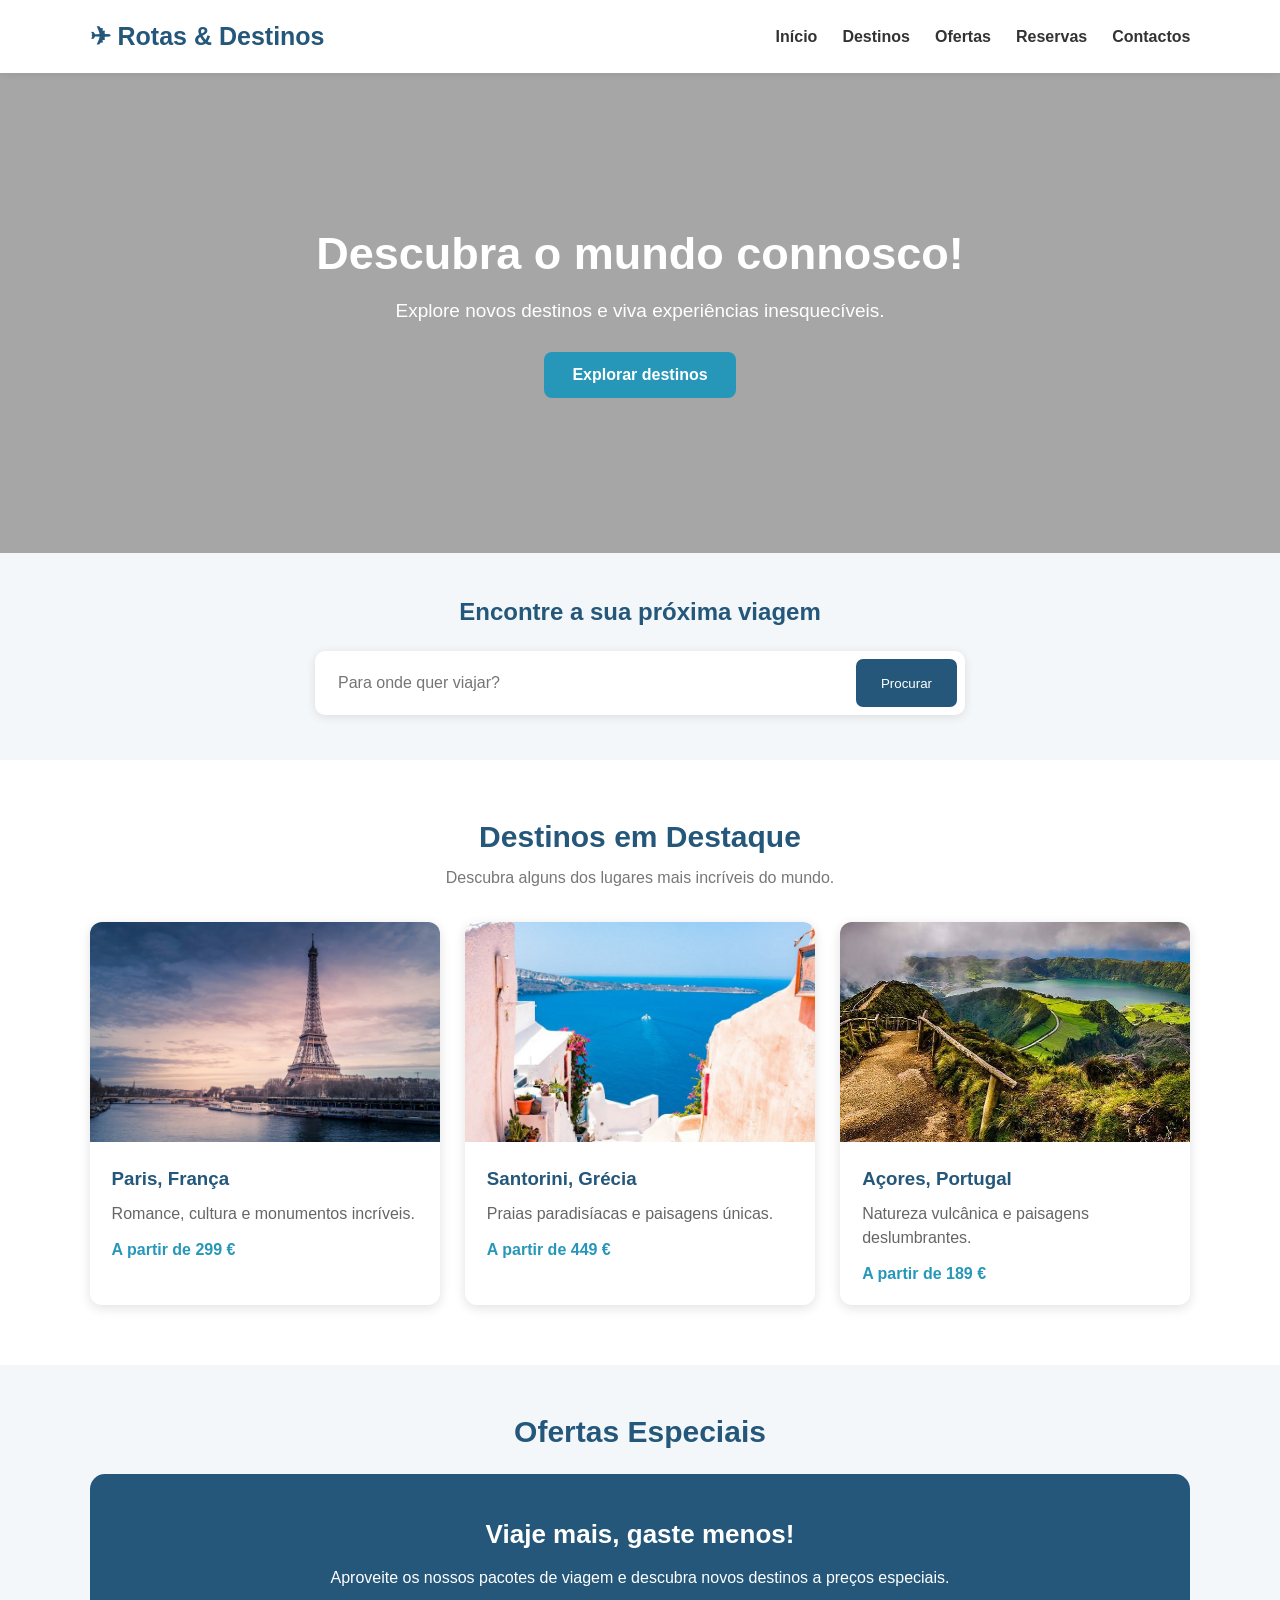
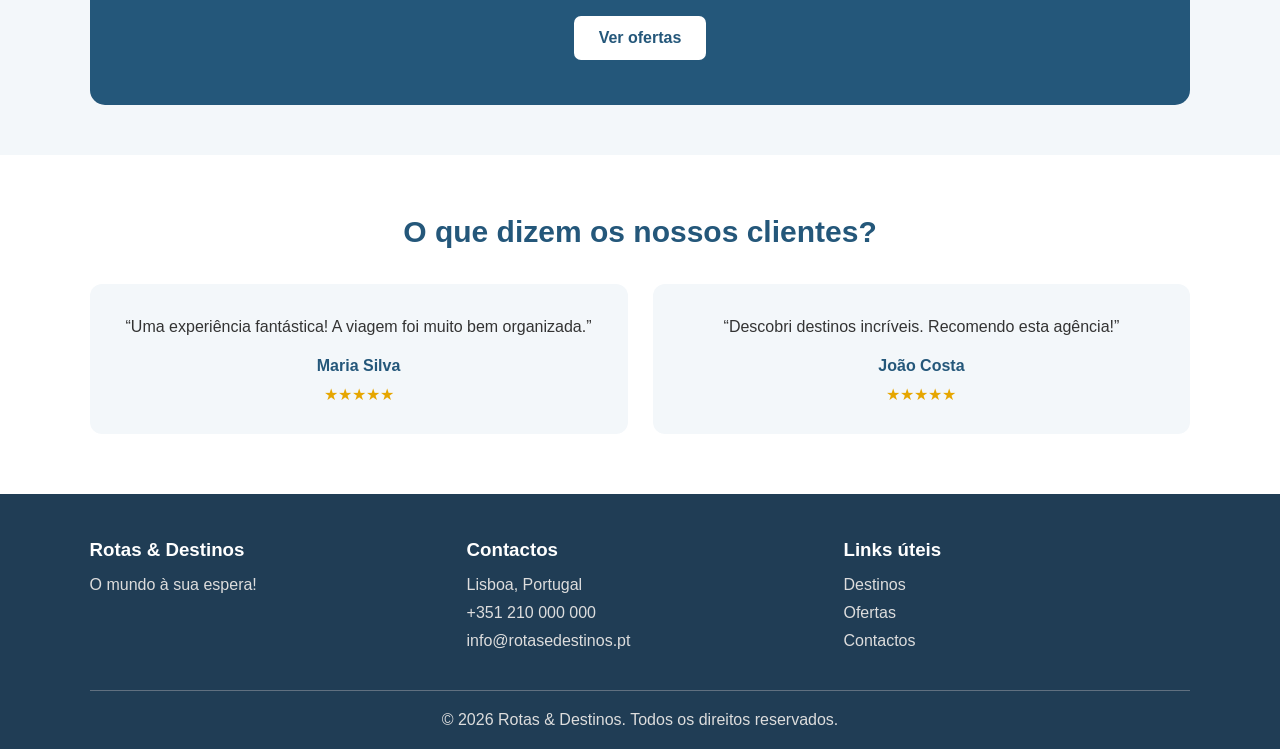
<file: Projeto/Rotas-Destinos/index.html>
<!DOCTYPE html>
<html lang="pt">
<head>
    <meta charset="UTF-8">
    <meta name="viewport" content="width=device-width, initial-scale=1.0">
    <title>Rotas & Destinos | Agência de Viagens</title>
    <link rel="stylesheet" href="style.css">
</head>
<body>
    <header class="cabecalho">
        <div class="logo">✈ Rotas & Destinos</div>
        <button class="menu-botao" onclick="abrirMenu()" aria-label="Abrir menu">☰</button>
        <nav id="menu">
            <a href="index.html">Início</a>
            <a href="destinos.html">Destinos</a>
            <a href="ofertas.html">Ofertas</a>
            <a href="reservas.html">Reservas</a>
            <a href="contactos.html">Contactos</a>
        </nav>
    </header>

    <section class="banner">
        <div class="banner-texto">
            <h1>Descubra o mundo connosco!</h1>
            <p>Explore novos destinos e viva experiências inesquecíveis.</p>
            <a href="#destinos" class="botao-banner">Explorar destinos</a>
        </div>
    </section>

    <section class="pesquisa">
        <h2>Encontre a sua próxima viagem</h2>
        <div class="pesquisa-caixa">
            <input type="text" id="destino" placeholder="Para onde quer viajar?">
            <button onclick="pesquisar()">Procurar</button>
        </div>
    </section>

    <section class="destinos" id="destinos">
        <h2>Destinos em Destaque</h2>
        <p class="subtitulo">Descubra alguns dos lugares mais incríveis do mundo.</p>
        <div class="destinos-container">
            <article class="destino-card">
                <img src="Imagens/ImagemParis.jpg.jpeg" alt="Paris">
                <div class="destino-info">
                    <h3>Paris, França</h3>
                    <p>Romance, cultura e monumentos incríveis.</p>
                    <span>A partir de 299 €</span>
                </div>
            </article>
            <article class="destino-card">
                <img src="Imagens/imagemGrecia.jpg.jpeg" alt="Santorini">
                <div class="destino-info">
                    <h3>Santorini, Grécia</h3>
                    <p>Praias paradisíacas e paisagens únicas.</p>
                    <span>A partir de 449 €</span>
                </div>
            </article>
            <article class="destino-card">
                <img src="Imagens/Imagensacores-1.jpg.jpg" alt="Açores">
                <div class="destino-info">
                    <h3>Açores, Portugal</h3>
                    <p>Natureza vulcânica e paisagens deslumbrantes.</p>
                    <span>A partir de 189 €</span>
                </div>
            </article>
        </div>
    </section>

    <section class="ofertas">
        <h2>Ofertas Especiais</h2>
        <div class="oferta-caixa">
            <h3>Viaje mais, gaste menos!</h3>
            <p>Aproveite os nossos pacotes de viagem e descubra novos destinos a preços especiais.</p>
            <a href="ofertas.html" class="botao">Ver ofertas</a>
        </div>
    </section>

    <section class="testemunhos">
        <h2>O que dizem os nossos clientes?</h2>
        <div class="testemunhos-container">
            <article class="testemunho-card">
                <p>“Uma experiência fantástica! A viagem foi muito bem organizada.”</p>
                <h4>Maria Silva</h4>
                <span>★★★★★</span>
            </article>
            <article class="testemunho-card">
                <p>“Descobri destinos incríveis. Recomendo esta agência!”</p>
                <h4>João Costa</h4>
                <span>★★★★★</span>
            </article>
        </div>
    </section>

    <footer>
        <div class="rodape-container">
            <div><h3>Rotas & Destinos</h3><p>O mundo à sua espera!</p></div>
            <div><h3>Contactos</h3><p>Lisboa, Portugal</p><p>+351 210 000 000</p><p>info@rotasedestinos.pt</p></div>
            <div><h3>Links úteis</h3><p><a href="destinos.html">Destinos</a></p><p><a href="ofertas.html">Ofertas</a></p><p><a href="contactos.html">Contactos</a></p></div>
        </div>
        <div class="copyright">© 2026 Rotas & Destinos. Todos os direitos reservados.</div>
    </footer>

    <script src="script.js"></script>
</body>
</html>
</file>
<file: Projeto/Rotas-Destinos/style.css>
* {
    margin: 0;
    padding: 0;
    box-sizing: border-box;
}

body {
    font-family: Arial, sans-serif;
    color: #333;
    background-color: #fff;
}

.cabecalho {
    display: flex;
    justify-content: space-between;
    align-items: center;
    padding: 22px 7%;
    background-color: white;
    box-shadow: 0 2px 8px rgba(0,0,0,0.08);
}

.logo {
    font-size: 25px;
    font-weight: bold;
    color: #24577a;
}

nav {
    display: flex;
    gap: 25px;
}

nav a {
    text-decoration: none;
    color: #333;
    font-weight: bold;
}

nav a:hover { color: #2697b9; }
.menu-botao { display: none; }

.banner {
    min-height: 480px;
    background-image: linear-gradient(rgba(0,0,0,.35), rgba(0,0,0,.35)),
        url("https://images.unsplash.com/photo-1507525428034-b723cf961d3e?w=1600");
    background-size: cover;
    background-position: center;
    display: flex;
    justify-content: center;
    align-items: center;
    text-align: center;
    padding: 20px;
}

.banner-texto { color: white; }
.banner-texto h1 { font-size: 45px; margin-bottom: 20px; }
.banner-texto p { font-size: 19px; margin-bottom: 30px; }

.botao-banner {
    display: inline-block;
    background: #2697b9;
    color: white;
    padding: 14px 28px;
    border-radius: 8px;
    text-decoration: none;
    font-weight: bold;
}

.botao-banner:hover { background: #176b8b; }

.pesquisa {
    padding: 45px 20px;
    text-align: center;
    background: #f3f7fa;
}

.pesquisa h2 { margin-bottom: 25px; color: #24577a; }

.pesquisa-caixa {
    display: flex;
    max-width: 650px;
    margin: auto;
    background: white;
    padding: 8px;
    border-radius: 10px;
    box-shadow: 0 2px 8px #ddd;
}

.pesquisa-caixa input {
    flex: 1;
    min-width: 0;
    border: none;
    outline: none;
    padding: 15px;
    font-size: 16px;
}

.pesquisa-caixa button {
    background: #24577a;
    color: white;
    border: none;
    padding: 14px 25px;
    border-radius: 7px;
    cursor: pointer;
}

.destinos { padding: 60px 7%; text-align: center; }
.destinos h2, .ofertas h2, .testemunhos h2 {
    font-size: 30px;
    color: #24577a;
    margin-bottom: 15px;
}
.subtitulo { margin-bottom: 35px; color: #777; }

.destinos-container {
    display: grid;
    grid-template-columns: repeat(3, 1fr);
    gap: 25px;
}

.destino-card {
    background: white;
    border-radius: 12px;
    overflow: hidden;
    box-shadow: 0 3px 12px rgba(0,0,0,.12);
    text-align: left;
    transition: transform .3s;
}

.destino-card:hover { transform: translateY(-5px); }
.destino-card img { width: 100%; height: 220px; object-fit: cover; }
.destino-info { padding: 22px; }
.destino-info h3 { color: #24577a; margin-bottom: 12px; }
.destino-info p { margin-bottom: 15px; color: #666; line-height: 1.5; }
.destino-info span { color: #2697b9; font-weight: bold; }

.ofertas { padding: 50px 7%; text-align: center; background: #f3f7fa; }
.oferta-caixa {
    background: #24577a;
    color: white;
    padding: 45px 20px;
    border-radius: 15px;
    margin-top: 25px;
}
.oferta-caixa h3 { font-size: 26px; margin-bottom: 15px; }
.oferta-caixa p { margin-bottom: 25px; line-height: 1.6; }
.botao {
    display: inline-block;
    background: white;
    color: #24577a;
    text-decoration: none;
    padding: 13px 25px;
    border-radius: 7px;
    font-weight: bold;
}

.testemunhos { padding: 60px 7%; text-align: center; }
.testemunhos-container {
    display: grid;
    grid-template-columns: repeat(2, 1fr);
    gap: 25px;
    margin-top: 35px;
}
.testemunho-card { padding: 30px; background: #f3f7fa; border-radius: 12px; }
.testemunho-card p { margin-bottom: 18px; line-height: 1.6; }
.testemunho-card h4 { color: #24577a; margin-bottom: 10px; }
.testemunho-card span { color: #e6a600; }

footer { background: #203d55; color: white; padding: 45px 7% 20px; }
.rodape-container {
    display: grid;
    grid-template-columns: repeat(3, 1fr);
    gap: 30px;
}
.rodape-container h3 { margin-bottom: 15px; }
.rodape-container p { margin-bottom: 10px; color: #ddd; }
.rodape-container a { color: #ddd; text-decoration: none; }
.rodape-container a:hover { color: white; }
.copyright {
    text-align: center;
    border-top: 1px solid #607080;
    margin-top: 30px;
    padding-top: 20px;
    color: #ddd;
}

@media (max-width: 768px) {
    .cabecalho { padding: 18px 5%; }
    .logo { font-size: 20px; }
    .menu-botao {
        display: block;
        font-size: 28px;
        border: none;
        background: none;
        cursor: pointer;
    }
    nav {
        display: none;
        position: absolute;
        top: 70px;
        right: 15px;
        background: white;
        flex-direction: column;
        padding: 20px;
        gap: 20px;
        box-shadow: 0 3px 10px #aaa;
        z-index: 10;
    }
    nav.ativo { display: flex; }
    .banner { min-height: 350px; }
    .banner-texto h1 { font-size: 30px; }
    .banner-texto p { font-size: 16px; }
    .pesquisa-caixa { flex-direction: column; gap: 8px; }
    .pesquisa-caixa button { width: 100%; }
    .destinos-container, .testemunhos-container, .rodape-container {
        grid-template-columns: 1fr;
    }
}
</file>
